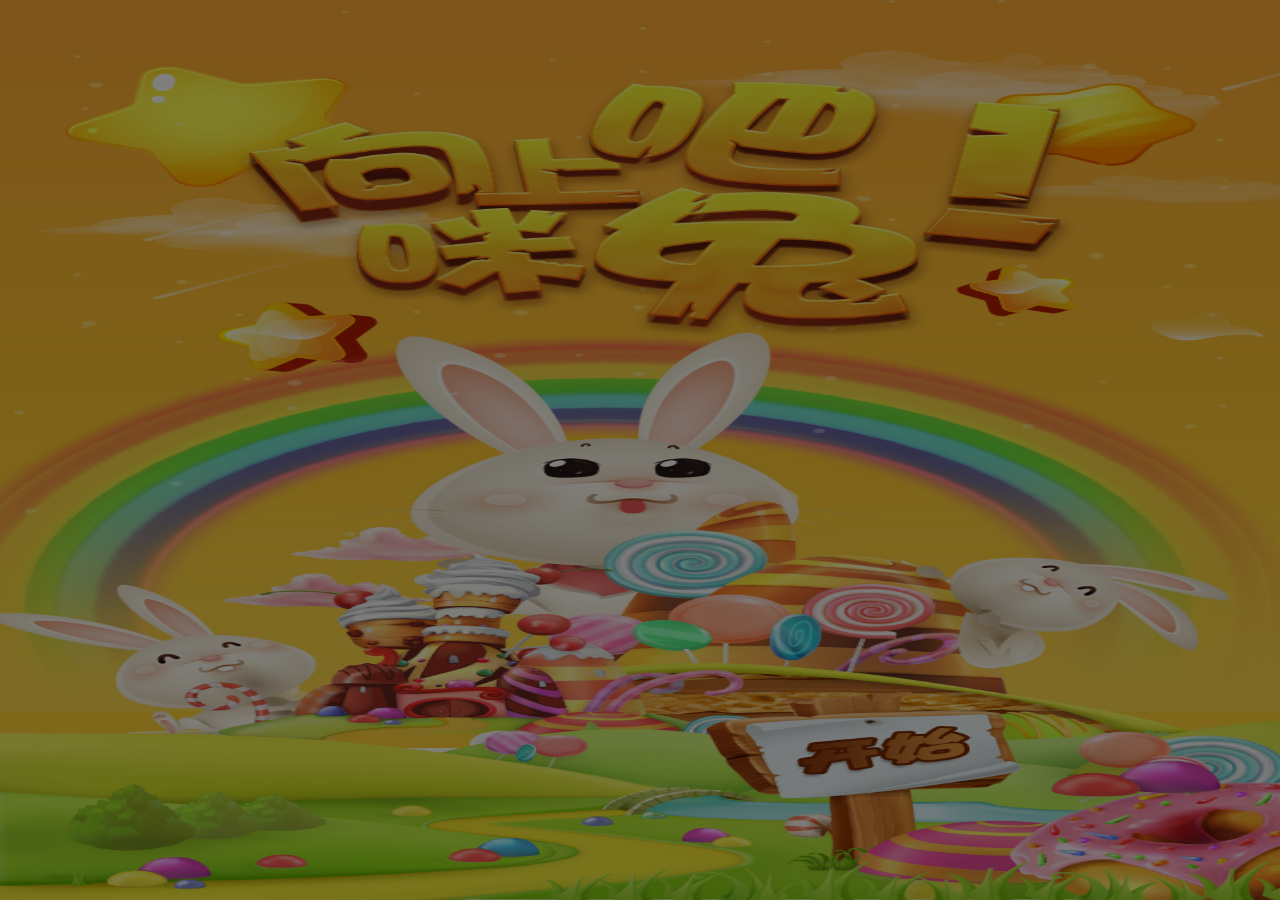
<file: index.html>
<!DOCTYPE html>
<html lang="en">
<head>
	<meta charset="UTF-8">
	<title></title>
	<meta name="viewport" content="width=device-width, initial-scale=1.0, maximum-scale=1.0, user-scalable=0">
	<link rel="stylesheet" href="css/base.css">
	<link rel="stylesheet" href="css/ruogu.css">
	<script src="js/jquery-3.2.1.min.js"></script>
	<script>
		$(function (){
			// $('.start').click(function (){
			// 	alert(1)
			// })
			var start  = 0;
			var tim = setInterval(function(){
				start += 0.03;
				$('#mask .tiao').css('width',start+'rem')
				if(start >= 5.55){
					clearInterval(tim);
					$('#mask').css('display','none');
				}
			},16)
		})
	</script>
</head>
<body>
	<!-- <img class"div" src="image/游戏封面.jpg"> -->
	<div id="start">
		<a class="start" href="ruogu1.html"></a>
		<div></div>
	</div>
	<div id="mask">
		<!-- 上面的文字 -->
		<img class="i1" src="image/start.png" alt="">
		<!-- 进度条背景 -->
		<img class="i2" src="image/bg.png" alt="">
		<img src="image/star.png" class="i3">
		<img class="i4" src="image/tiao1.png" height="85" width="340" alt="">
		<div class="tiao"></div>
	</div>

</body>
</html>
</file>
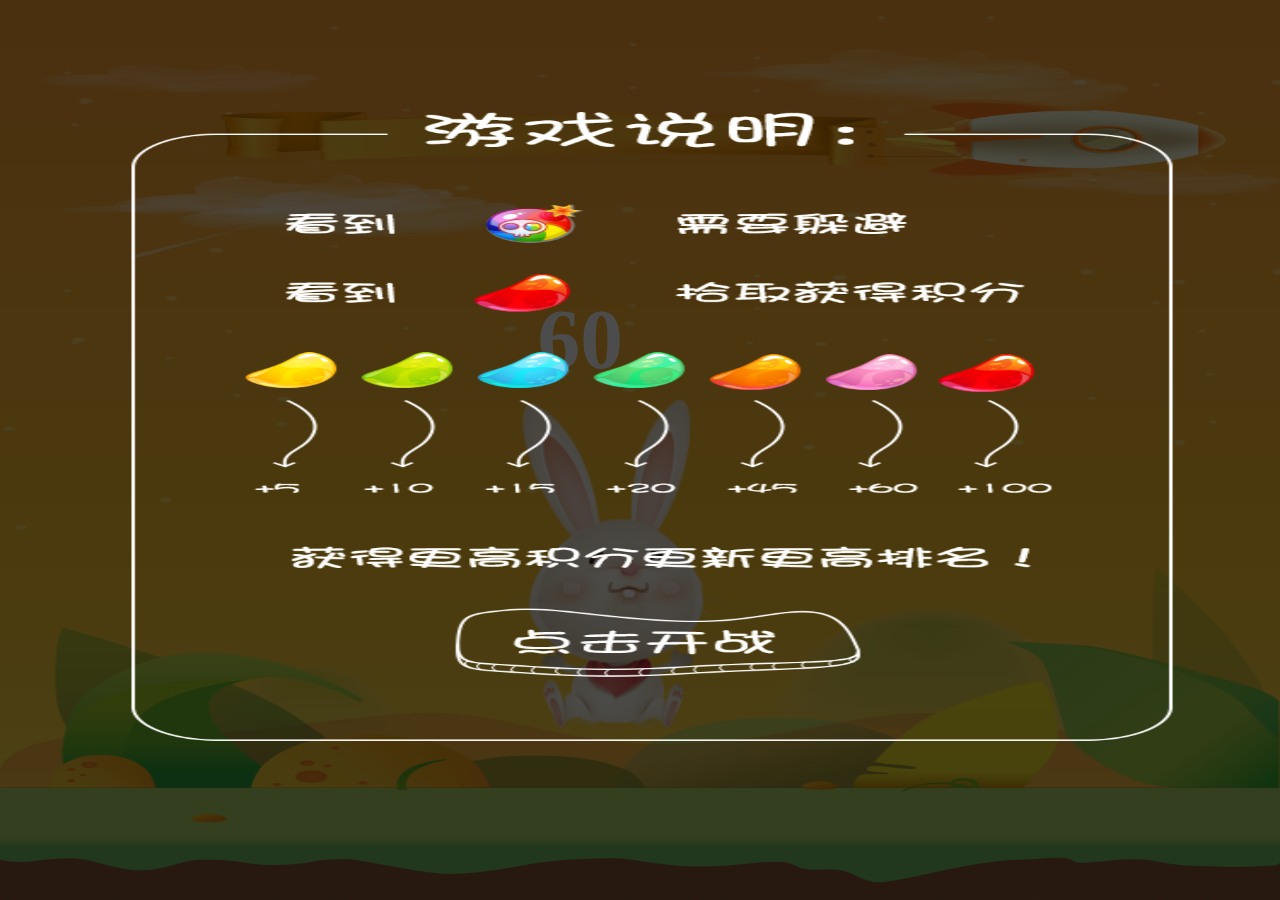
<file: ruogu1.html>
<!DOCTYPE html>
<html lang="en">
<head>
	<meta charset="UTF-8">
	<title></title>
	<meta name="viewport" content="width=device-width, initial-scale=1.0, maximum-scale=1.0, user-scalable=0">
	<link rel="stylesheet" href="css/base.css">
	<link rel="stylesheet" href="css/ruogu1.css">
	<script src="js/jquery-3.2.1.min.js"></script>
	<script>
		$(function (){
			function random (n,m) {
				return Math.floor(Math.random() * (m - n) + n);
			}

			// 分数排行
			var sNum = [2,1,3];
			var strNum = String(sNum);
			// localStorage.num = strNum;
			// console.log(getCookie('num'));
			if(!localStorage.num){
				localStorage.num = sNum;
			} else{
				var arr = (localStorage.num).split(',');
				for(var k = 0;k<arr.length;k++){
					arr[k] = parseInt(arr[k])
				}
				sNum = arr;
				// console.log(arr);
			}

			// 分数数组排序
			function sort(){
				var min = sNum[0];
				var mid = sNum[1];
				var max = sNum[2];
				var aa;
				if(min > max){
					aa = max;
					max = min;
					min = aa;
				}
				if(min > mid){
					aa = mid;
					mid = min;
					min = aa;
				}
				if(mid > max){
					aa = mid;
					mid = max;
					mid = aa;
				}
				sNum = [];
				sNum.push(min,mid,max);
				// console.log(sNum);
			}
			sort();



			// 显示第几名
			function pai(a){
				if(a > sNum[0]){
					$('#over img').attr('src','image/f3.png');
					localStorage.num = [a,sNum[1],sNum[2]];
					if(a > sNum[1]){
						$('#over img').attr('src','image/f2.png');
						localStorage.num = [sNum[0],a,sNum[2]];
						if(a > sNum[2]){
							$('#over img').attr('src','image/f1.png');
							localStorage.num = [sNum[0],sNum[1],a];
						}
					}
				} else{
					// 未进入前三
					$('#over img').attr('src','image/f4.png');
				}
			}
			



			var Score = 0;
			// 兔子图片转换
			var i = 6;
			// 兔子的left值
			var j = 2.8;
			var tim = null;
			
			// 点击按下抬起的坐标	
			var a;
			var b;
			$(document).on('touchstart',function(evt){
				a = evt.touches[0].clientX;

				// setTimeout(function(){
					clearInterval(tim);
				// },100);
				// console.log(a);
				$('#tu img').attr('src','image/tu5.png');
			});

			$(document).on('touchmove',function(evt){
				b = evt.touches[0].clientX;
			});

			$(document).on('touchend',function(evt){
				if(b - a > 0){
					// alert('右滑');
					i = 0;
					tim = setInterval(function(){
						i++;
						j += 0.2;
						if(i >= 6){
							i = 6;
						}
						if(j >= 6){
							j = 6;
						}
						$('#tu').css('left',j+'rem');
						$('#tu img').attr('src','image/tu'+ i + '.png');
					},100);
					setTimeout(function(){
						clearInterval(tim);
					},600);
				}else if(b - a < 0){
					// alert('左滑');
					i = 0;
					tim = setInterval(function(){
						i++;
						j -= 0.2;
						if(i > 6){
							i = 1;
						}
						if(j <= 0){
							j = 0;
						}
						$('#tu').css('left',j+'rem');
						$('#tu img').attr('src','image/tu'+ i + '.png');
					},100);
					setTimeout(function(){
						clearInterval(tim);
					},600);
				}else{
					// alert('没动')
				}
				$('#tu img').attr('src','image/tu5.png');
			});



			// 糖果的构造函数
			function Plane (json) {
				json = json || {};
				this.x = json.x;
				this.y = json.y;
				this.width = json.width;
				this.height = json.height;
				this.src = json.src;
				this.speed = json.speed;
				this.score = json.score;
				this.boom = json.boom;
				if (json.src) {
					this.init();
				}
			}
			// 创建图片元素
			Plane.prototype.init = function () {
				// 创建一个图片元素
				this.img = document.createElement('img');
				this.img.style.left = this.x + 'px';
				this.img.style.top = this.y + 'px';
				this.img.style.width = this.width + 'px';
				this.img.style.height = this.height + 'px';
				this.img.src = this.src;
				// 添加
				$('#bg').append(this.img);
			};


			// 糖果的构造函数
			function Enemy (json) {
				Plane.call(this,json);
			}

			// 敌方飞机的继承
			Enemy.prototype = new Plane();
			Enemy.prototype.constructor = Enemy;

			// 糖果下降
			Enemy.prototype.down = function () {
				this.img.style.top = this.speed*5 + this.img.offsetTop + 'px';
			};




			// 糖果的数组
			var soler = [];
			// 开始游戏
			var b1 = 1;
			var a1 = 1;
			// 兔子的left值
			var tu1 = 0;
			function start (){
				b1++;
				if(b1 % 15 == 0){
					a1 = random(1,9);
					if (a1 == 1) {
						var tang1 = new Enemy({x: random(20,320),y: 0,width: 53,height: 53,src: 'image/tang1.png',score: 5,speed: 2,boom: false});
						soler.push(tang1);
					}else if (a1 == 2) {
						var tang2 = new Enemy({x: random(0,320),y: 0,width: 53,height: 53,src: 'image/tang2.png',score: 10,speed: 2.4,boom: false});
						soler.push(tang2);
						time2 = 0;
					}else if(a1 == 3){
						var tang3 = new Enemy({x: random(0,320),y: 0,width: 53,height: 53.,src: 'image/tang3.png',score: 15,speed: 2.5,boom: false});
						soler.push(tang3);
					}else if(a1 == 4){
						var tang4 = new Enemy({x: random(0,320),y: 0,width: 53,height: 53.,src: 'image/tang4.png',score: 20,speed: 2.8,boom: false});
						soler.push(tang4);
					}else if(a1 == 5){
						var tang5 = new Enemy({x: random(0,320),y: 0,width: 53,height: 53.,src: 'image/tang5.png',score: 40,speed: 3,boom: false});
						soler.push(tang5);
					}else if(a1 == 6){
						var tang6 = new Enemy({x: random(0,320),y: 0,width: 53,height: 53.,src: 'image/tang6.png',score: 45,speed: 3.2,boom: false});
						soler.push(tang6);
					}else if(a1 == 7){
						var tang7 = new Enemy({x: random(0,320),y: 0,width: 56,height: 56.,src: 'image/tang7.png',score: 60,speed: 3.5,boom: false});
						soler.push(tang7);
					}else if(a1 == 8){
						var tang8 = new Enemy({x: random(0,320),y: 0,width: 53,height: 53.,src: 'image/tang8.png',score: 100,speed: 2,boom: true});
						soler.push(tang8);
					};
				}
				
				tu1 = $("#tu").offset().left;
				for(var i = 0;i<soler.length;i++){
					soler[i].down();
					// 糖果掉落到地面消失
					x2 = soler[i].img.offsetLeft;
					y2 = soler[i].img.offsetTop;



					var x1 = tu1 + 60 >= soler[i].img.offsetLeft;
					// 飞机的left  <= 敌方飞机的left + 敌机的宽 （x）
					var x2 = tu1 <= soler[i].img.offsetLeft + soler[i].width;




					// console.log(x2,y2)
					// 掉在地面消失
					if(y2 >= 600){
						$(soler[i].img).remove();
						soler.splice(i,1);
						i--;
					}

					// 碰到
					if(x1 && x2&& (y2 >= 520) &&(y2 < 530)){
						// 碰到糖果
						if(!soler[i].boom){
							$(soler[i].img).remove();
							Score += soler[i].score;
							// console.log(Score)
						} else{
							// 碰到炸弹
							$(soler[i].img).remove();
							soler.splice(i,1);
							// alert('炸le');
							clearInterval(tim111);
							clearInterval(tim2);
							$(document).off('touchend');

							pai(Score);

							// 第几名显示
							$('#over').css({display: 'block'});
							$('#over .score').html(Score)
							// alert('您的得分是'+ Score);
						}
						
					};
				};
				
			};

			var tim111 = null;


			// 倒计时
			$('#time').html(60)
			var time = 60;
			var tim2 = null

			
			// 分数简介
			$('#mask div').on('touchstart',function(){
				$('#mask').css('display','none');
				$('#hey').css('display','block');
			});

			
			// 提示左右滑动
			$('#hey').on('touchstart',function(){
				$('#hey').css('display','none');
				// 糖果开始掉落
				tim111 = setInterval(start,100);
				// 开始计时
				tim2 = setInterval(function(){
					time--;
					$('#time').html(time);
					if(time == 0){
						// time = 55;
						// 时间结束
						clearInterval(tim111);
						clearInterval(tim2);
						$(document).off('touchend');

						pai(Score);

						// alert('您的得分是'+ Score);
						$('#over').css({display: 'block'});
						$('#over .score').html(Score);
					}
				},1000);
			});

			
			// 继续游戏
			$('#over .continue').click(function(){
				window.location.reload();
			});

		})
	</script>
</head>
<body>
	<div id="bg">
		
		<!-- 兔子 -->
		<div id="tu">
			<img src="image/tu6.png" alt="" style="top: 0;left: 0;">
		</div>
		<!-- <img src="image/tang1.png" height="53" width="53" alt=""> -->

	</div>
	<!-- 蒙版 -->
	<div id="mask">
		<!-- 开始 -->
		<div></div>
	</div>

	<div id="hey"></div>

	<!-- 时间 -->
	<div id="time"></div>


	<!-- 游戏结束 -->
	<div id="over">
		<!-- 第几名 -->
		<img src="image/f1.png" alt="">
		<div class="score"></div>

		<!-- 继续游戏 -->
		<div class="continue"></div>
	</div>
</body>
</html>
</file>
<file: css/base.css>
body,h1,h2,h3,h4,h5,h6,p,ul,ol,dl,dd {
			margin: 0;
			padding: 0;
		}
		h1,h2,h3,h4,h5,h6,b,strong,i,em {
			font-size: 16px;
			font-weight: normal;
			font-style: normal;
		}
		a {
			color: #000;
			text-decoration: none;
		}
		ul,ol {
			list-style: none;
		}
		input {
			outline: none;
		}
		input,img,select {
			vertical-align: top;
		}
		.last-bottom {
			border-bottom: none !important;
		}
		.last-right {
			border-right: none !important;
		}
		.fl {
			float: left;
		}
		.fr {
			float: right;
		}
		/* 清除浮动 */
		.clearfix:after {
			content: "";
			display: block;
			clear: both;
		}
		.clearfix {
			zoom: 1;
		}
</file>
<file: css/ruogu.css>
html {
  font-size: 13.33333333vw;
  height: 100%;
}
body{
	width: 100%;
	height: 100%;
}
#start{
	width: 7.5rem;
	height: 100%;
	background: url(../image/游戏封面.jpg) no-repeat;
	background-size: 7.5rem 100%;
	position: relative;
}
#start div{
	height: 100%;
}
.start{
	width: 1.5rem;
	height: 1.1rem;
	/*background-color: red;*/
	position: absolute;
	bottom: 1.6rem;
	right: 1.6rem;
}
#mask{
	width: 7.5rem;
	height: 13.34rem;
	background: rgba(0,0,0,0.5);
	position: fixed;
	top: 0;
	z-index: 100;
}
#mask .i1{
	width: 3.5rem;
	height: 0.45rem;
	position: absolute;
	top: 5.5rem;
	left: 2.08rem;
}
#mask .i2{
	width: 5.9rem;
	height: 0.5rem;
	position: absolute;
	top: 5.9rem;
	left: 0.5rem;
}
#mask .i3{
	width: 0.6rem;
	height: 0.6rem;
	position: absolute;
	top: 5.85rem;
	right: 0.5rem;
}
#mask .i4{
	width: 3.4rem;
	height: 0.85rem;
	position: absolute;
	top: 6.25rem;
	right: 0.8rem;
}
/*进度条最大5.55rem*/
#mask .tiao{
	width: 0rem;
	height: 0.21rem;
	border-radius: 0.09rem;
	background: url(../image/tiao.png) repeat-x;
	background-size: 100%;
	position: absolute;
	top: 6.04rem;
	left: 0.7rem;
}
</file>
<file: css/ruogu1.css>
html {
  font-size: 13.33333333vw;
  height: 100%;
}
body{
	width: 100%;
	height: 100%;
}

#bg{
	width: 7.5rem;
	height: 100%;
	background: url(../image/开始页面.png);
	background-size: 7.5rem 100%;
	position: relative;
}
#bg img{
	position: absolute;
	top: 490px;
	left: 180px;
	z-index: 10;
}
/*兔子*/
#tu{
	width: 1.5rem;
	height: 2.2rem;
	position: absolute;
	bottom: 1rem;
	left: 2.8rem;
}
#tu img{
	width: 1.5rem;
	height: 2.2rem;
}


#mask{
	width: 7.5rem;
	height: 100%;
	position: fixed;
	top: 0;
	background: url(../image/说明.png);
	background-size: 7.5rem 100%;
	z-index: 10;
	z-index: 100;
	/*display: none;*/
}
#mask div{
	width: 2.4rem;
	height: 1.1rem;
	/*background-color: red;*/
	position: absolute;
	bottom: 3.3rem;
	right: 2.4rem;
	z-index: -1;
}
#hey{
	width: 7.5rem;
	height: 100%;
	position: fixed;
	top: 0;
	background: url(../image/hey.png);
	background-size: 7.5rem 100%;
	z-index: 100;
	/*z-index: 8;*/
	display: none;
}
#time{
	width: 2rem;
	height:0.5rem;
	/*background-color: red;*/
	position: absolute;
	top: 1.7rem;
	left: 2.4rem;
	text-align: center;
	font-size: 0.5rem;
	font-weight: bold;
	color: #fff;
	z-index: 0;
}


#over{
	width: 7.5rem;
	height: 100%;
	background: url(../image/f.jpg);
	background-size: 7.5rem 100%;
	position: fixed;
	top: 0;
	z-index: 100;
	display: none;
}
#over img{
	width: 7.5rem;
	height: 8.5rem;
	position: absolute;
	top: 0;

}
#over .score{
	width: 2.5rem;
	height: 0.8rem;
	text-align: center;
	line-height: 0.8rem;
	/*background-color: red;*/
	position: absolute;
	left: 2.5rem;
	bottom: 3.3rem;
	font-size: 0.8rem;
	color: #fff;
	font-weight: bold;
}
#over .continue{
	width: 2.5rem;
	height: 0.75rem;
	position: absolute;
	bottom: 1.6rem;
	left: 1rem;
	/*background-color: red;*/
}
</file>
